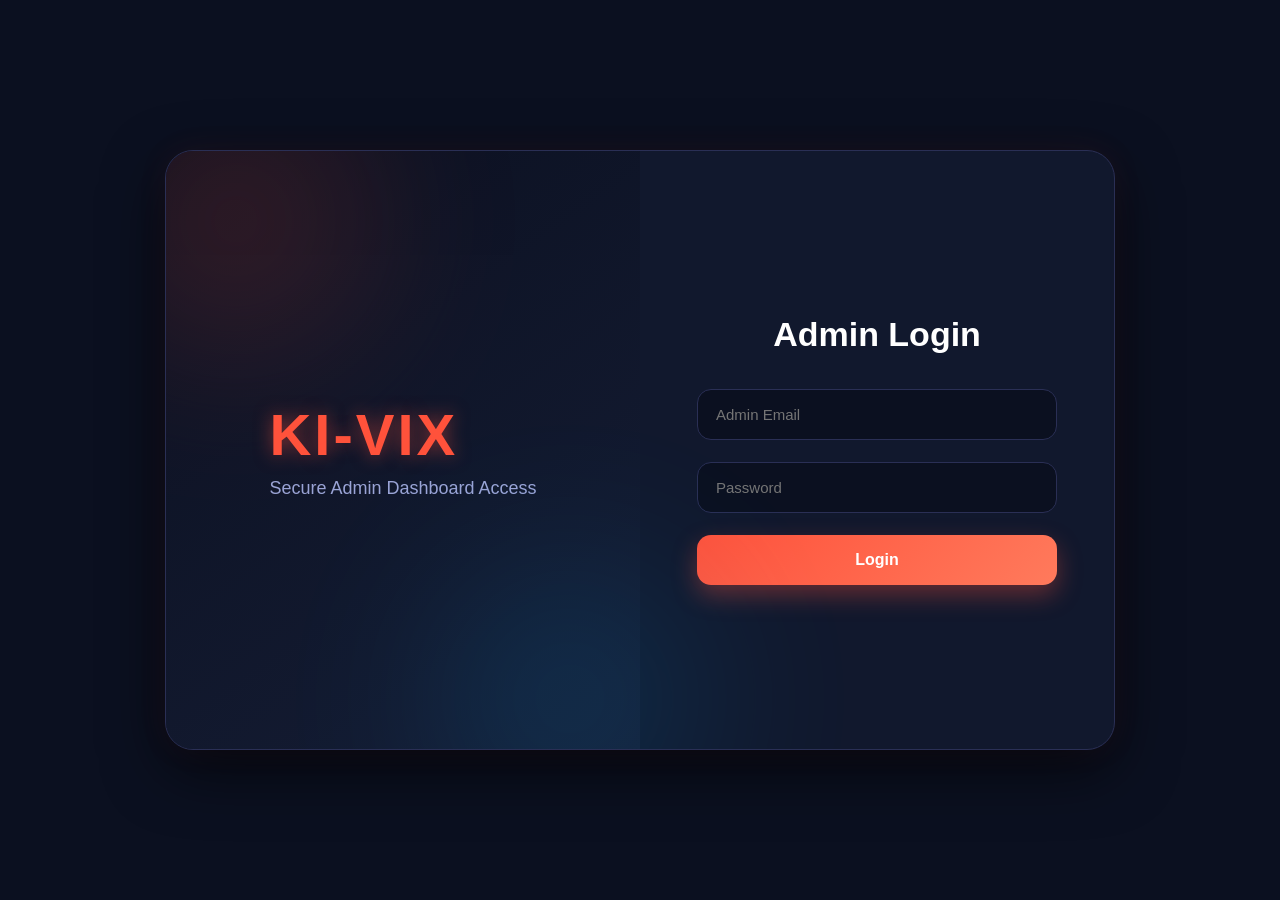
<file: index.html>
<!doctype html>
<html lang="en">
  <head>
    <meta charset="UTF-8" />
    <meta name="viewport" content="width=device-width, initial-scale=1.0" />
    <title>Invoice Dashboard</title>

    <link rel="stylesheet" href="/style.css" />

    <link rel="icon" type="image/png" href="/img/kivix W.gif" />

    <link
      rel="stylesheet"
      href="https://cdnjs.cloudflare.com/ajax/libs/font-awesome/6.5.2/css/all.min.css"
    />
  </head>
  <body>
    <!-- =========================
        NAVBAR
  ========================== -->

    <div class="topbar">
      <h1>📄 Invoice Dashboard</h1>

      <div class="top-actions">
        <a href="/Admin/admin-invoice.html" class="create-btn">
          <i class="fa-solid fa-plus"></i>
          Create Invoice
        </a>

        <!-- STOCK -->

        <a href="/Admin/admin-stock-list.html" class="stock-btn">
          <i class="fa-solid fa-boxes-stacked"></i>
          Stock
        </a>

        <a href="/Admin/admin-add-stock.html" class="add-stock-btn">
          <i class="fa-solid fa-square-plus"></i>
          Add Stock
        </a>

        <a href="/Admin/admin-profile.html" class="profile-btn">
          <i class="fa-solid fa-user-shield"></i>
          Profile
        </a>

        <button id="logoutBtn" class="logout-btn">
          <i class="fa-solid fa-right-from-bracket"></i>
          Logout
        </button>
      </div>
    </div>

    <!-- =========================
        SEARCH
  ========================== -->

    <div class="search-box">
      <div class="input-group">
        <input type="text" id="searchInput" required />

        <label for="searchInput">
          Search by customer name / phone / invoice number
        </label>
      </div>
    </div>

    <!-- =========================
        STATS
  ========================== -->

    <div class="stats-grid">
      <div class="stat-card total">
        <span>📄</span>
        <h3>Total Invoices</h3>
        <p id="totalInvoices">0</p>
      </div>

      <div class="stat-card paid">
        <span>💰</span>
        <h3>Paid</h3>
        <p id="paidInvoices">0</p>
      </div>

      <div class="stat-card due">
        <span>⚠️</span>
        <h3>Due</h3>
        <p id="dueInvoices">0</p>
      </div>
    </div>

    <!-- =========================
        INVOICE LIST
  ========================== -->

    <div class="invoice-wrapper">
      <div class="invoice-header">
        <div>Invoice No</div>
        <div>Customer</div>
        <div>Phone</div>
        <div>Total</div>
        <div>Due</div>
        <div>Date</div>
        <div>Action</div>
      </div>

      <div id="invoiceList"></div>
    </div>

    <!-- =========================
     GLOBAL LOADER
========================= -->

    <div id="pageLoader" class="page-loader">
      <div class="loader-box">
        <div class="loader-ring"></div>

        <h2>Loading...</h2>

        <p>Please wait a moment</p>
      </div>
    </div>

    <script src="/app.js"></script>
  </body>
</html>
</file>
<file: style.css>
* {
  box-sizing: border-box;
}

body {
  margin: 0;
  font-family: "Segoe UI", sans-serif;
  background: #0b1020;
  color: white;
}

/* =========================
   TOPBAR
========================= */

.topbar {
  display: flex;
  justify-content: space-between;
  align-items: center;

  padding: 24px 40px;

  border-bottom: 1px solid #2a2f55;
}

.topbar h1 {
  color: #ff523b;
  margin: 0;
}

.top-actions {
  display: flex;
  gap: 14px;
}

/* =========================
   SEARCH
========================= */

.search-box {
  padding: 30px 40px 10px;
}

.search-box input {
  width: 100%;
  padding: 15px;

  border-radius: 14px;
  border: 1px solid #2a2f55;

  background: #11182d;
  color: white;

  font-size: 15px;
  outline: none;
}

.search-box input:focus {
  border-color: #ff523b;
  box-shadow: 0 0 14px rgba(255, 82, 59, 0.25);
}

/* =========================
   STATS
========================= */

.stats-grid {
  display: grid;
  grid-template-columns: repeat(auto-fit, minmax(220px, 1fr));

  gap: 22px;

  padding: 20px 40px;
}

.stat-card {
  background: #11182d;

  border: 1px solid #2a2f55;
  border-radius: 18px;

  padding: 24px;

  transition: 0.3s;
}

.stat-card:hover {
  transform: translateY(-4px);
}

.stat-card span {
  font-size: 30px;
}

.stat-card h3 {
  color: #cbd5ff;
  margin-top: 12px;
}

.stat-card p {
  font-size: 34px;
  font-weight: bold;
  margin-top: 10px;
}

/* COLORS */

.total {
  color: #ffffff;
}

.total:hover {
  box-shadow: 0 0 24px rgba(255, 255, 255, 0.25);
}

.paid {
  color: #00e676;
}

.paid:hover {
  box-shadow: 0 0 24px rgba(0, 230, 118, 0.35);
}

.due {
  color: #ff9800;
}

.due:hover {
  box-shadow: 0 0 24px rgba(255, 152, 0, 0.35);
}

/* =========================
   TABLE
========================= */

.invoice-wrapper {
  padding: 30px 40px 60px;
}

.invoice-header,
.invoice-row {
  display: grid;

  grid-template-columns:
    1fr
    1.2fr
    1.2fr
    1fr
    1fr
    1fr
    260px;

  gap: 10px;

  align-items: center;
}

.invoice-header {
  background: #11182d;

  padding: 18px;

  border-radius: 14px;

  color: #ff523b;
  font-weight: bold;

  border: 1px solid #2a2f55;
}

.invoice-row {
  margin-top: 14px;

  background: #0f1529;

  border: 1px solid #1d2440;

  border-radius: 14px;

  padding: 18px;

  transition: 0.3s;
}

.invoice-row:hover {
  border-color: #ff523b;
  box-shadow: 0 0 20px rgba(255, 82, 59, 0.18);
}

.invoice-row div {
  color: #d6dcff;
}

.status-paid {
  color: #00e676;
  font-weight: bold;
}

.status-due {
  color: #ff9800;
  font-weight: bold;
}

/* VIEW BUTTON */

.view-btn {
  text-decoration: none;

  background: linear-gradient(135deg, #ff523b, #ff7a5c);

  color: white;

  padding: 10px 14px;

  border-radius: 10px;

  font-size: 14px;
  font-weight: bold;

  text-align: center;

  transition: 0.3s;

  white-space: nowrap;
}

.view-btn:hover {
  transform: scale(1.05);
  box-shadow: 0 0 18px rgba(255, 82, 59, 0.4);
}

/* =========================
   MOBILE
========================= */

@media (max-width: 900px) {
  .invoice-header {
    display: none;
  }

  .invoice-row {
    grid-template-columns: 1fr;
    gap: 12px;
  }

  .topbar {
    flex-direction: column;
    gap: 18px;
  }

  .top-actions {
    width: 100%;
  }

  .create-btn,
  .logout-btn {
    width: 100%;
    text-align: center;
  }

  .action-buttons {
    flex-wrap: wrap;
  }
}

/* ACTION BUTTONS */

.action-buttons {
  display: flex;
  align-items: center;
  gap: 10px;
  flex-wrap: nowrap;
}

/* PAID BUTTON */

.paid-btn {
  border: none;

  background: linear-gradient(135deg, #00c853, #00e676);

  color: white;

  padding: 10px 14px;

  border-radius: 10px;

  cursor: pointer;

  font-weight: bold;

  transition: 0.3s;

  white-space: nowrap;
}

.paid-btn:hover {
  transform: translateY(-2px);

  box-shadow: 0 0 18px rgba(0, 230, 118, 0.4);
}

/* ALREADY PAID */

.done-btn {
  border: none;

  background: #1d2440;

  color: #00e676;

  padding: 10px 14px;

  border-radius: 10px;

  font-weight: bold;

  cursor: default;

  border: 1px solid rgba(0, 230, 118, 0.3);

  white-space: nowrap;
}

/* MONEY TEXT */

.money-text {
  display: block;

  margin-top: 10px;

  font-size: 16px;
  font-weight: 600;

  color: #9cffc1;
}

.due-money {
  color: #ffcc80;
}

/* =========================
   SEARCH
========================= */

.search-box {
  padding: 30px 40px 10px;
}

.input-group {
  position: relative;
}

.input-group input {
  width: 100%;

  padding: 22px 15px 12px;

  border-radius: 14px;
  border: 1px solid #2a2f55;

  background: #11182d;
  color: white;

  font-size: 15px;

  outline: none;

  transition: 0.3s;
}

.input-group input:focus {
  border-color: #ff523b;

  box-shadow: 0 0 14px rgba(255, 82, 59, 0.25);
}

/* FLOATING LABEL */

.input-group label {
  position: absolute;

  left: 15px;
  top: 18px;

  color: #7f8db3;

  font-size: 15px;

  pointer-events: none;

  transition: 0.3s;

  background: #11182d;

  padding: 0 6px;
}

/* UP ANIMATION */

.input-group input:focus + label,
.input-group input:valid + label {
  top: -10px;

  left: 12px;

  font-size: 12px;

  color: #ff523b;
}

/* DELETE BUTTON */

.delete-btn {
  border: none;

  background: linear-gradient(135deg, #ff1744, #ff5252);

  color: white;

  padding: 10px 14px;

  border-radius: 10px;

  cursor: pointer;

  font-weight: bold;

  transition: 0.3s;

  white-space: nowrap;
}

.delete-btn:hover {
  transform: translateY(-2px);

  box-shadow: 0 0 18px rgba(255, 23, 68, 0.45);
}

/* =========================
   CUSTOM POPUP
========================= */

.custom-popup {
  position: fixed;

  top: 25px;
  right: 25px;

  min-width: 320px;
  max-width: 380px;

  padding: 18px 20px;

  border-radius: 20px;

  background: rgba(17, 24, 45, 0.88);

  backdrop-filter: blur(14px);

  border: 1px solid rgba(255, 255, 255, 0.08);

  color: white;

  z-index: 99999;

  opacity: 0;

  transform: translateX(120px) scale(0.9);

  transition:
    opacity 0.35s ease,
    transform 0.35s ease;

  box-shadow:
    0 15px 40px rgba(0, 0, 0, 0.45),
    0 0 25px rgba(255, 255, 255, 0.04);

  overflow: hidden;
}

/* SHOW */

.custom-popup.show {
  opacity: 1;

  transform: translateX(0) scale(1);
}

/* GLOW LINE */

.custom-popup::before {
  content: "";

  position: absolute;

  left: 0;
  top: 0;

  width: 5px;
  height: 100%;

  border-radius: 20px;
}

/* CONTENT */

.popup-content {
  display: flex;

  align-items: center;

  gap: 14px;
}

/* ICON */

.popup-icon {
  width: 48px;
  height: 48px;

  border-radius: 14px;

  display: flex;
  align-items: center;
  justify-content: center;

  font-size: 22px;

  flex-shrink: 0;
}

/* MESSAGE */

.popup-message {
  font-size: 15px;

  font-weight: 600;

  line-height: 1.5;

  color: #f1f5ff;
}

/* SUCCESS */

.custom-popup.success::before {
  background: #00e676;

  box-shadow: 0 0 18px #00e676;
}

.custom-popup.success .popup-icon {
  background: rgba(0, 230, 118, 0.12);

  color: #00e676;
}

/* ERROR */

.custom-popup.error::before {
  background: #ff1744;

  box-shadow: 0 0 18px #ff1744;
}

.custom-popup.error .popup-icon {
  background: rgba(255, 23, 68, 0.12);

  color: #ff1744;
}

/* WARNING */

.custom-popup.warning::before {
  background: #ff9800;

  box-shadow: 0 0 18px #ff9800;
}

.custom-popup.warning .popup-icon {
  background: rgba(255, 152, 0, 0.12);

  color: #ff9800;
}
/* =========================
   CONFIRM POPUP
========================= */

.confirm-popup {
  position: fixed;
  inset: 0;

  background: rgba(0, 0, 0, 0.6);

  display: flex;
  align-items: center;
  justify-content: center;

  z-index: 999999;

  opacity: 0;
  visibility: hidden;

  transition: 0.3s;
}

.confirm-popup.show {
  opacity: 1;
  visibility: visible;
}

.confirm-box {
  width: 380px;

  background: #11182d;

  border: 1px solid #2a2f55;

  border-radius: 22px;

  padding: 30px;

  text-align: center;

  transform: scale(0.8);

  transition: 0.3s;

  box-shadow: 0 20px 60px rgba(0, 0, 0, 0.45);
}

.confirm-popup.show .confirm-box {
  transform: scale(1);
}

.confirm-icon {
  font-size: 55px;

  margin-bottom: 14px;
}

.confirm-box h2 {
  margin: 0;
  color: white;

  font-size: 26px;
}

.confirm-box p {
  color: #aeb8e7;

  margin-top: 12px;

  line-height: 1.6;
}

.confirm-actions {
  display: flex;

  gap: 14px;

  margin-top: 28px;
}

.confirm-actions button {
  flex: 1;

  border: none;

  padding: 14px;

  border-radius: 12px;

  font-size: 15px;
  font-weight: bold;

  cursor: pointer;

  transition: 0.3s;
}

/* CANCEL */

.cancel-confirm {
  background: #1d2440;
  color: white;
}

.cancel-confirm:hover {
  background: #2c3558;
}

/* DELETE */

.ok-confirm {
  background: linear-gradient(135deg, #ff1744, #ff5252);

  color: white;
}

.ok-confirm:hover {
  transform: translateY(-2px);

  box-shadow: 0 0 18px rgba(255, 23, 68, 0.45);
}

/* =========================
   CREATE INVOICE
========================= */

.top-actions a:nth-child(1):hover {
  background: linear-gradient(135deg, #ff523b, #ff7a5c);

  transform: translateY(-3px);

  box-shadow: 0 0 20px rgba(255, 82, 59, 0.45);
}

/* =========================
   STOCK
========================= */

/* .top-actions a:nth-child(2):hover {
  background: linear-gradient(135deg, #00c853, #00e676);

  transform: translateY(-3px);

  box-shadow: 0 0 20px rgba(0, 230, 118, 0.4);
} */

/* =========================
   PROFILE
========================= */

/* .top-actions a:nth-child(3):hover {
  background: linear-gradient(135deg, #2979ff, #5393ff);

  transform: translateY(-3px);

  box-shadow: 0 0 20px rgba(41, 121, 255, 0.4);
} */

/* =========================
 BUTTON
========================= */

.dashboard-btn,
.create-btn,
.profile-btn,
.add-stock-btn,
.logout-btn,
.stock-btn {
  height: 46px;

  padding: 0 22px;

  border-radius: 12px;

  border: 1px solid rgba(255, 255, 255, 0.08);

  background: #161d35;

  color: white;

  text-decoration: none;

  display: flex;
  align-items: center;
  justify-content: center;

  gap: 8px;

  font-size: 14px;
  font-weight: 700;

  cursor: pointer;

  transition: 0.3s;
}

.dashboard-btn:hover,
.stock-btn:hover,
.create-btn:hover,
.profile-btn:hover,
.add-stock-btn:hover,
.logout-btn:hover {
  transform: translateY(-2px);
}

.dashboard-btn:hover {
  background: linear-gradient(135deg, #ff5c42, #ff835f);
}

.profile-btn:hover {
  background: linear-gradient(135deg, #2563eb, #3b82f6);
}

.add-stock-btn:hover {
  background: linear-gradient(135deg, #7c3aed, #9333ea);
}

.logout-btn:hover {
  background: linear-gradient(135deg, #ff2e2e, #ff5f5f);
}

.stock-btn:hover {
  background: linear-gradient(135deg, #00c853, #00e676);
}

.create-btn:hover {
  background: linear-gradient(135deg, #ff523b, #ff7a5c);
}

/* =========================
   PAGE LOADER
========================= */

.page-loader {
  position: fixed;
  inset: 0;

  background:
    radial-gradient(circle at top left, #101b40 0%, #040817 45%), #040817;

  display: flex;
  align-items: center;
  justify-content: center;

  z-index: 999999999;

  transition:
    opacity 0.4s ease,
    visibility 0.4s ease;
}

/* HIDE */

.page-loader.hide {
  opacity: 0;
  visibility: hidden;
}

/* BOX */

.loader-box {
  text-align: center;
}

/* RING */

.loader-ring {
  width: 80px;
  height: 80px;

  border-radius: 50%;

  border: 5px solid rgba(255, 255, 255, 0.08);

  border-top-color: #ff6847;

  animation: spin 0.8s linear infinite;

  margin: auto;
}

/* TEXT */

.loader-box h2 {
  margin-top: 22px;

  font-size: 24px;

  color: white;
}

.loader-box p {
  margin-top: 8px;

  color: #8fa0d8;

  font-size: 14px;
}

/* ANIMATION */

@keyframes spin {
  to {
    transform: rotate(360deg);
  }
}

/* INVOICE CREATED BY */

.invoice-info {
  display: flex;
  flex-direction: column;
  gap: 4px;
}

.invoice-number {
  font-size: 15px;
  font-weight: 700;
  color: #ffffff;
}

.created-by {
  font-size: 11px;
  color: #8fa0d8;
}

@media (max-width: 900px) {
  .topbar {
    flex-direction: column;
    align-items: flex-start;

    gap: 18px;

    padding: 20px;
  }

  .topbar h1 {
    font-size: 28px;

    line-height: 1.3;

    word-break: break-word;
  }

  .top-actions {
    width: 100%;

    display: flex;

    flex-wrap: wrap;

    gap: 12px;
  }

  .top-actions a,
  .top-actions button {
    flex: 1 1 calc(50% - 12px);

    min-width: 140px;
  }

  .invoice-header {
    display: none;
  }

  .invoice-wrapper {
    padding: 20px;
  }

  .invoice-row {
    grid-template-columns: 1fr;

    gap: 14px;
  }

  .search-box {
    padding: 20px;
  }

  .stats-grid {
    padding: 20px;

    grid-template-columns: 1fr;
  }

  .action-buttons {
    flex-wrap: wrap;
  }

  .action-buttons a,
  .action-buttons button {
    flex: 1 1 100%;
  }

  .custom-popup {
    right: 15px;
    left: 15px;

    min-width: auto;
    max-width: unset;
  }
}
</file>
<file: Admin/admin-add-stock.css>
/* =========================
   RESET
========================= */

* {
  margin: 0;
  padding: 0;
  box-sizing: border-box;
}

/* =========================
   BODY
========================= */

body {
  font-family: "Segoe UI", sans-serif;

  background:
    radial-gradient(circle at top left, #101b40 0%, #040817 45%), #040817;

  color: white;

  min-height: 100vh;

  overflow-x: hidden;
}

/* =========================
   TOPBAR
========================= */

.topbar {
  width: 100%;

  padding: 18px 28px;

  display: flex;
  justify-content: space-between;
  align-items: center;

  background: rgba(7, 12, 30, 0.92);

  border-bottom: 1px solid rgba(255, 255, 255, 0.06);

  position: sticky;
  top: 0;

  z-index: 999;
}

.top-left {
  display: flex;
  align-items: center;
  gap: 14px;
}

.title-icon {
  width: 50px;
  height: 50px;

  border-radius: 14px;

  background: rgba(255, 98, 71, 0.1);

  display: flex;
  align-items: center;
  justify-content: center;

  color: #ff6847;

  font-size: 18px;
}

.top-left h1 {
  color: #ff6847;

  font-size: 30px;

  margin-bottom: 4px;
}

.top-left p {
  color: #8fa0d8;

  font-size: 13px;
}

/* =========================
   ACTION BUTTONS
========================= */

.top-actions {
  display: flex;
  align-items: center;
  gap: 12px;
}

.dashboard-btn,
.profile-btn,
.logout-btn,
.add-stock-btn,
.create-btn {
  height: 46px;

  padding: 0 22px;

  border-radius: 12px;

  border: 1px solid rgba(255, 255, 255, 0.08);

  background: #161d35;

  color: white;

  text-decoration: none;

  display: flex;
  align-items: center;
  justify-content: center;

  gap: 8px;

  font-size: 14px;
  font-weight: 700;

  cursor: pointer;

  transition: 0.3s;
}

.dashboard-btn:hover {
  background: linear-gradient(135deg, #ff5c42, #ff835f);
}

.profile-btn:hover {
  background: linear-gradient(135deg, #2563eb, #3b82f6);
}

.create-btn:hover {
  background: linear-gradient(135deg, #00c853, #00e676);
}

.logout-btn:hover {
  background: linear-gradient(135deg, #ff2e2e, #ff5f5f);
}

.add-stock-btn:hover {
  background: linear-gradient(135deg, #7c3aed, #9333ea);
}

.dashboard-btn:hover,
.profile-btn:hover,
.create-btn:hover,
.add-stock-btn:hover,
.logout-btn:hover {
  transform: translateY(-2px);
}

.add-stock-btn.active {
  background: linear-gradient(135deg, #7c3aed, #9333ea);

  box-shadow: 0 0 20px rgba(0, 230, 118, 0.35);

  border-color: transparent;

  transform: translateY(-2px);
}

/* =========================
   WRAPPER
========================= */

.stock-wrapper {
  padding: 40px 20px;

  display: flex;
  justify-content: center;
}

/* =========================
   CARD
========================= */

.stock-card {
  width: 100%;
  max-width: 1050px;

  padding: 40px;

  border-radius: 28px;

  background: rgba(10, 16, 36, 0.92);

  border: 1px solid rgba(255, 255, 255, 0.06);

  box-shadow:
    0 25px 60px rgba(0, 0, 0, 0.4),
    0 0 30px rgba(255, 98, 71, 0.05);
}

/* =========================
   HEADER
========================= */

.stock-header {
  margin-bottom: 35px;
}

.stock-header h2 {
  font-size: 56px;

  margin-bottom: 10px;
}

.stock-header p {
  color: #93a3d7;

  font-size: 16px;
}

/* =========================
   FORM GRID
========================= */

.input-grid {
  display: grid;

  grid-template-columns: repeat(auto-fit, minmax(280px, 1fr));

  gap: 22px;
}

/* =========================
   FLOATING INPUT
========================= */

.input-box {
  position: relative;
}

/* INPUT */

.input-box input {
  width: 100%;
  height: 60px;

  background: rgba(255, 255, 255, 0.03);

  border: 1px solid rgba(255, 255, 255, 0.08);

  border-radius: 18px;

  outline: none;

  color: white;

  font-size: 15px;

  padding: 24px 16px 10px;

  transition: 0.3s;

  box-shadow: none;
}

/* PLACEHOLDER HIDE */

.input-box input::placeholder {
  color: transparent;
}

/* LABEL */

.input-box label {
  position: absolute;

  left: 16px;
  top: 18px;

  color: #7f8db3;

  font-size: 15px;

  pointer-events: none;

  transition: 0.3s ease;

  background: transparent; /* আগে #09122b ছিল */

  padding: 0; /* আগে 0 8px ছিল */

  border-radius: 0;
}

/* =========================
   FLOAT EFFECT
========================= */

.input-box input:focus + label,
.input-box input:not(:placeholder-shown) + label {
  top: -10px;

  left: 18px;

  font-size: 11px;

  color: #ff6847;

  padding: 4px 10px; /* box size */

  border-radius: 999px;

  background: #0b1430; /* card background er moto */

  border: 1px solid rgba(255, 104, 71, 0.25);

  box-shadow: 0 0 12px rgba(255, 104, 71, 0.15);
}

/* =========================
   FOCUS EFFECT
========================= */

.input-box input:focus {
  border-color: #ff6847;

  box-shadow: 0 0 14px rgba(255, 82, 59, 0.22);

  background: rgba(255, 255, 255, 0.04);
}

/* =========================
   REMOVE NUMBER ARROWS
========================= */

input[type="number"]::-webkit-inner-spin-button,
input[type="number"]::-webkit-outer-spin-button {
  appearance: none;

  margin: 0;
}

input[type="number"] {
  appearance: textfield;
}

/* =========================
   IMAGE UPLOAD
========================= */

.image-upload-box {
  margin-top: 30px;
}

.upload-area {
  width: 100%;
  min-height: 250px;

  border-radius: 24px;

  border: 2px dashed rgba(255, 255, 255, 0.1);

  background: rgba(255, 255, 255, 0.02);

  display: flex;
  flex-direction: column;
  align-items: center;
  justify-content: center;

  gap: 12px;

  cursor: pointer;

  transition: 0.3s;

  overflow: hidden;

  position: relative;
}

.upload-area:hover {
  border-color: #ff6847;

  background: rgba(255, 98, 71, 0.03);
}

.upload-area i {
  font-size: 58px;

  color: #ff6847;
}

.upload-area h3 {
  font-size: 24px;
}

.upload-area p {
  color: #8fa0d8;
}

/* IMAGE PREVIEW */

#previewImage {
  width: 100%;
  height: 100%;

  object-fit: cover;

  position: absolute;
  inset: 0;

  display: none;
}

/* =========================
   BUTTON
========================= */

.save-stock-btn {
  margin-top: 30px;

  height: 58px;

  border: none;

  border-radius: 16px;

  padding: 0 30px;

  background: linear-gradient(135deg, #ff5c42, #ff835f);

  color: white;

  font-size: 15px;
  font-weight: 700;

  display: inline-flex;
  align-items: center;
  gap: 10px;

  cursor: pointer;

  transition: 0.3s;
}

.save-stock-btn:hover {
  transform: translateY(-2px);

  box-shadow: 0 0 30px rgba(255, 98, 71, 0.3);
}

/* =========================
   MOBILE
========================= */

@media (max-width: 900px) {
  .topbar {
    flex-direction: column;

    align-items: flex-start;

    gap: 18px;
  }

  .top-actions {
    width: 100%;

    display: grid;

    grid-template-columns: repeat(2, 1fr);
  }

  .logout-btn {
    grid-column: span 2;
  }

  .stock-card {
    padding: 24px;
  }

  .stock-header h2 {
    font-size: 40px;
  }

  .upload-area {
    min-height: 200px;
  }

  .upload-area h3 {
    font-size: 20px;
  }
}

/* =========================
   PAGE LOADER
========================= */

.page-loader {
  position: fixed;
  inset: 0;

  background:
    radial-gradient(circle at top left, #101b40 0%, #040817 45%), #040817;

  display: flex;
  align-items: center;
  justify-content: center;

  z-index: 999999999;

  transition:
    opacity 0.4s ease,
    visibility 0.4s ease;
}

/* HIDE */

.page-loader.hide {
  opacity: 0;
  visibility: hidden;
}

/* BOX */

.loader-box {
  text-align: center;
}

/* RING */

.loader-ring {
  width: 80px;
  height: 80px;

  border-radius: 50%;

  border: 5px solid rgba(255, 255, 255, 0.08);

  border-top-color: #ff6847;

  animation: spin 0.8s linear infinite;

  margin: auto;
}

/* TEXT */

.loader-box h2 {
  margin-top: 22px;

  font-size: 24px;

  color: white;
}

.loader-box p {
  margin-top: 8px;

  color: #8fa0d8;

  font-size: 14px;
}

/* ANIMATION */

@keyframes spin {
  to {
    transform: rotate(360deg);
  }
}

/* =========================
   CUSTOM POPUP
========================= */

.custom-popup {
  position: fixed;

  top: 30px;

  right: 30px;

  background: rgba(10, 15, 35, 0.95);

  backdrop-filter: blur(14px);

  border: 1px solid rgba(255, 255, 255, 0.08);

  padding: 16px 22px;

  border-radius: 16px;

  color: white;

  z-index: 99999;

  transform: translateX(120px);

  opacity: 0;

  transition: 0.4s ease;

  min-width: 260px;

  box-shadow: 0 10px 30px rgba(0, 0, 0, 0.4);
}

.custom-popup.show {
  transform: translateX(0);

  opacity: 1;
}

.popup-content {
  display: flex;

  align-items: center;

  gap: 12px;

  font-size: 15px;

  font-weight: 600;
}

.custom-popup.success i {
  color: #00ff88;

  font-size: 20px;
}

.custom-popup.error i {
  color: #ff4d6d;

  font-size: 20px;
}
</file>
<file: Admin/admin-invoice.css>
:root {
  --bg: #f4f6fa;
  --card: #ffffff;
  --muted: #6b7280;
  --accent: #1f2937;

  /* 🔥 BRAND COLOR */
  --primary: #ff523b;

  --shadow: 0 8px 20px rgba(10, 15, 30, 0.06);
}

* {
  box-sizing: border-box;
  margin: 0;
  padding: 0;
}

body {
  font-family: Inter, sans-serif;
  background: var(--bg);
  padding: 24px;
  color: #000000;
}

.container {
  max-width: 1000px;
  margin: 0 auto;
}
.card {
  background: var(--card);
  border-radius: 14px;
  padding: 28px;
  box-shadow: var(--shadow);

  /* WATERMARK */
  position: relative;
  overflow: hidden;
}

.card::before {
  content: "";

  position: absolute;
  top: 50%;
  left: 50%;

  width: 800px;
  height: 800px;

  transform: translate(-50%, -50%);

  background: url("/img/kivix-B-B.gif") no-repeat center;

  background-size: contain;

  opacity: 0.05;

  pointer-events: none;

  z-index: 0;
}

/* content watermark er upore rakhar jonno */
.card > * {
  position: relative;
  z-index: 1;
}
/* .card {
  background: var(--card);
  border-radius: 14px;
  padding: 28px;
  box-shadow: var(--shadow);
} */

/* ================= HEADER ================= */

header {
  display: flex;
  justify-content: space-between;
  align-items: center;
  gap: 16px;
}

.brand {
  display: flex;
  align-items: center;
  gap: 14px;
}

.logo-img {
  width: 90px;
  height: 90px;
  object-fit: contain;
  border-radius: 10px;
  padding: 6px;
  border: 2px solid rgba(255, 82, 59, 0.3);
  background: white;
}

.brand h1 {
  margin: 0;
  font-size: 22px;
  color: var(--primary);
}

.meta {
  text-align: right;
}

.meta .title {
  font-size: 18px;
  font-weight: 700;
  color: var(--primary);
}

.meta div {
  font-size: 14px;
  color: #000000;
}

/* ================= INFO GRID ================= */

.grid {
  display: grid;
  grid-template-columns: 1fr 1fr;
  gap: 16px;
  margin-top: 20px;
}

.box {
  background: #fff5f3;
  padding: 14px;
  border-radius: 8px;
  border-left: 4px solid var(--primary);
}

.box h3 {
  margin-bottom: 8px;
  font-size: 14px;
  color: var(--primary);
}

.info {
  font-size: 14px;
}

/* ================= TABLE ================= */

table {
  width: 100%;
  margin-top: 24px;
  border-collapse: collapse;
}

thead th {
  padding: 12px;
  background: rgba(255, 82, 59, 0.12);
  font-size: 13px;
  color: #000000;
  border-bottom: 1px solid rgba(255, 82, 59, 0.3);
}

tbody td {
  padding: 12px;
  border-bottom: 1px solid #f1f5f9;
  font-size: 14px;
}

tbody tr:nth-child(even) {
  background: #fff8f6;
}

.center {
  text-align: center;
}

.right {
  text-align: right;
}

/* ================= TOTAL SECTION ================= */

tfoot td {
  padding: 10px 12px;
  font-size: 14px;
}

.total-row {
  background: rgba(255, 82, 59, 0.15);
  font-weight: 700;
  color: #000000;
}

/* ================= FOOTER ================= */

.footer {
  margin-top: 25px;
  display: flex;
  justify-content: space-between;
  align-items: center;
  flex-wrap: wrap;
}

.muted {
  color: #000000;
}

.small {
  font-size: 13px;
}

.actions {
  display: flex;
  gap: 14px;
  align-items: center;
}

.actions {
  display: flex;
  gap: 16px;
  align-items: center;
}

/* COMMON */
.actions a,
.actions button {
  display: inline-flex;
  align-items: center;
  gap: 10px;
  padding: 12px 24px;
  border-radius: 999px;
  font-weight: 700;
  border: 0;
  cursor: pointer;
  text-decoration: none;
  overflow: hidden;
  position: relative;
  transition: all 0.35s ease;
}

.icon {
  font-size: 18px;
  transition: transform 0.35s ease;
}

/* ================= HOME ================= */
.home-btn {
  background: linear-gradient(135deg, #111827, #374151);
  color: #fff;
  box-shadow: 0 10px 25px rgba(0, 0, 0, 0.4);
}

.home-btn:hover {
  transform: translateY(-2px);
  box-shadow: 0 20px 40px rgba(0, 0, 0, 0.6);
}

.home-btn:hover .icon {
  transform: translateX(-4px) rotate(-10deg);
}

/* ================= PRINT ================= */
.print-btn {
  background: linear-gradient(135deg, #ff523b, #ff7a5c);
  color: #fff;
  box-shadow: 0 10px 25px rgba(255, 82, 59, 0.5);
}

.print-btn:hover {
  transform: translateY(-2px) scale(1.03);
  box-shadow:
    0 0 0 5px rgba(255, 82, 59, 0.25),
    0 22px 45px rgba(255, 82, 59, 0.7);
}

/* printer animation */
.print-btn:hover .icon {
  animation: printBounce 0.6s ease infinite alternate;
}

@keyframes printBounce {
  from {
    transform: translateY(0);
  }
  to {
    transform: translateY(-3px);
  }
}

/* click */
.actions a:active,
.actions button:active {
  transform: scale(0.96);
}

/* PRINT MODE */
@media print {
  .actions {
    display: none;
  }
}

/* ================= RESPONSIVE ================= */

@media (max-width: 700px) {
  header {
    flex-direction: column;
    align-items: flex-start;
  }

  .meta {
    text-align: left;
  }

  .grid {
    grid-template-columns: 1fr;
  }
}

/* ================= PRINT ================= */

@media print {
  body {
    background: white;
    padding: 0;
  }

  .card {
    box-shadow: none;
    padding: 0;
  }
}

/* ================= MOBILE INVOICE FIX (CSS ONLY) ================= */

@media (max-width: 600px) {
  body {
    padding: 12px;
  }

  .container {
    padding: 0;
  }

  .card {
    padding: 16px;
    border-radius: 16px;
  }

  /* TABLE WRAP FIX */
  table {
    width: 100%;
    display: block;
  }

  thead {
    display: none;
  }

  tbody {
    display: flex;
    flex-direction: column;
    gap: 14px;
  }

  tbody tr {
    display: block;
    background: #fff8f6;
    border-radius: 14px;
    padding: 12px;
  }

  tbody td {
    display: flex;
    justify-content: space-between;
    align-items: flex-start;
    gap: 12px;
    padding: 6px 0;
    border: none;
    font-size: 14px;
  }

  /* LEFT LABEL (auto via nth-child) */
  tbody td:nth-child(1)::before {
    content: "Item";
  }

  tbody td:nth-child(2)::before {
    content: "Size";
  }

  tbody td:nth-child(3)::before {
    content: "Qty";
  }

  tbody td:nth-child(4)::before {
    content: "Price";
  }

  tbody td:nth-child(5)::before {
    content: "Amount";
  }

  tbody td::before {
    font-weight: 600;
    color: var(--primary);
    min-width: 80px;
  }

  tbody td:nth-child(1) {
    flex-direction: column;
    align-items: flex-start;
    gap: 6px;
  }

  tbody td:nth-child(1)::before {
    content: "Item Description";
  }

  /* PRICE ALIGN FIX */
  .right,
  .center {
    text-align: right;
    white-space: nowrap;
  }

  /* TOTAL SECTION */
  tfoot {
    display: block;
    margin-top: 16px;
  }

  tfoot tr {
    display: flex;
    justify-content: space-between;
    padding: 6px 0;
  }

  .total-row {
    border-radius: 10px;
    padding: 10px;
  }

  /* BUTTON FIX */
  .actions {
    width: 100%;
    justify-content: center;
    flex-wrap: wrap;
    gap: 12px;
  }

  .actions a,
  .actions button {
    width: 100%;
    justify-content: center;
  }
}

/* ================= INPUT SECTION ================= */

.input-section {
  background: #fff5f3;
  padding: 18px;
  border-radius: 14px;
  margin-bottom: 24px;
  border: 1px solid rgba(255, 82, 59, 0.15);
}

.input-title {
  margin-bottom: 16px;
  color: var(--primary);
  font-size: 20px;
}

.input-grid {
  display: grid;
  grid-template-columns: repeat(auto-fit, minmax(220px, 1fr));
  gap: 14px;
}

.input-grid input {
  padding: 12px 14px;
  border-radius: 10px;
  border: 1px solid #e5e7eb;
  outline: none;
  font-size: 14px;
  transition: 0.3s;
}

.input-grid input:focus {
  border-color: var(--primary);
  box-shadow: 0 0 0 4px rgba(255, 82, 59, 0.1);
}

.add-product-btn {
  margin-top: 18px;
  border: none;
  padding: 12px 24px;
  border-radius: 999px;
  background: linear-gradient(135deg, #ff523b, #ff7a5c);
  color: white;
  font-weight: 700;
  cursor: pointer;
  transition: 0.3s;
}

.add-product-btn:hover {
  transform: translateY(-2px);
  box-shadow: 0 12px 25px rgba(255, 82, 59, 0.35);
}

/* ================= PDF COLOR FIX ================= */

@media print {
  * {
    -webkit-print-color-adjust: exact !important;
    print-color-adjust: exact !important;
  }

  .box {
    background: #fff5f3 !important;
    border-left: 4px solid #ff523b !important;
  }

  thead th {
    background: rgba(255, 82, 59, 0.12) !important;
  }

  .total-row {
    background: rgba(255, 82, 59, 0.15) !important;
  }

  .card {
    background: white !important;
  }
}

/* ================= PRINT HIDE INPUT ================= */

@media print {
  .input-section {
    display: none !important;
  }

  .actions {
    display: none !important;
  }

  body {
    background: white;
    padding: 0;
  }

  .card {
    box-shadow: none;
    padding: 0;
  }
}

/* ================= SIGNATURE ================= */

.signature-section {
  margin-top: 70px;
  display: flex;
  justify-content: flex-end;
}

.signature-box {
  width: 250px;
  text-align: center;
}

.signature-line {
  border-top: 2px solid #111827;
  margin-bottom: 10px;
  width: 100%;
}

.signature-box p {
  font-size: 14px;
  font-weight: 600;
  color: #111827;
}

/* MOBILE */
@media (max-width: 600px) {
  .signature-section {
    justify-content: center;
    margin-top: 50px;
  }

  .signature-box {
    width: 200px;
  }
}

/* PRINT */
@media print {
  .signature-section {
    margin-top: 80px;
  }
}

.save-btn {
  margin-top: 14px;

  padding: 10px 22px;

  border: none;

  border-radius: 999px;

  background: linear-gradient(135deg, #00c853, #00e676);

  color: white;

  font-size: 14px;

  font-weight: 700;

  cursor: pointer;

  transition: all 0.3s ease;

  display: inline-flex;

  align-items: center;

  justify-content: center;

  gap: 8px;

  width: auto;

  min-width: 180px;

  box-shadow: 0 10px 20px rgba(0, 230, 118, 0.25);
}

.save-btn:hover {
  transform: translateY(-2px) scale(1.02);

  box-shadow: 0 16px 30px rgba(0, 230, 118, 0.4);
}

.save-btn:active {
  transform: scale(0.96);
}

/* =========================
   CUSTOM POPUP
========================= */

.custom-popup {
  position: fixed;

  top: 30px;
  right: 30px;

  min-width: 320px;
  max-width: 420px;

  background: rgba(17, 24, 45, 0.95);

  backdrop-filter: blur(14px);

  border: 1px solid rgba(255, 255, 255, 0.08);

  border-left: 5px solid #00e676;

  color: white;

  padding: 18px 22px;

  border-radius: 18px;

  z-index: 999999;

  opacity: 0;
  transform: translateY(-30px) scale(0.95);

  transition: all 0.35s ease;

  box-shadow:
    0 20px 60px rgba(0, 0, 0, 0.45),
    0 0 20px rgba(255, 82, 59, 0.08);
}

.custom-popup.show {
  opacity: 1;

  transform: translateY(0) scale(1);
}

.popup-content {
  display: flex;

  align-items: center;

  gap: 14px;
}

.popup-icon {
  width: 50px;
  height: 50px;

  display: flex;
  align-items: center;
  justify-content: center;

  border-radius: 14px;

  font-size: 24px;

  background: rgba(255, 255, 255, 0.08);

  flex-shrink: 0;
}

.popup-message {
  font-size: 15px;

  font-weight: 600;

  line-height: 1.5;
}

/* SUCCESS */

.custom-popup.success {
  border-left-color: #00e676;
}

.custom-popup.success .popup-icon {
  color: #00e676;

  box-shadow: inset 0 0 12px rgba(0, 230, 118, 0.25);
}

/* ERROR */

.custom-popup.error {
  border-left-color: #ff1744;
}

.custom-popup.error .popup-icon {
  color: #ff5252;

  box-shadow: inset 0 0 12px rgba(255, 23, 68, 0.25);
}

/* WARNING */

.custom-popup.warning {
  border-left-color: #ff9800;
}

.custom-popup.warning .popup-icon {
  color: #ffb74d;

  box-shadow: inset 0 0 12px rgba(255, 152, 0, 0.25);
}

/* MOBILE */

@media (max-width: 600px) {
  .custom-popup {
    top: 15px;
    right: 15px;
    left: 15px;

    min-width: auto;
    max-width: none;
  }
}

/* =========================
   PAGE LOADER
========================= */

.page-loader {
  position: fixed;
  inset: 0;

  background:
    radial-gradient(circle at top left, #101b40 0%, #040817 45%), #040817;

  display: flex;
  align-items: center;
  justify-content: center;

  z-index: 999999999;

  transition:
    opacity 0.4s ease,
    visibility 0.4s ease;
}

/* HIDE */

.page-loader.hide {
  opacity: 0;
  visibility: hidden;
}

/* BOX */

.loader-box {
  text-align: center;
}

/* RING */

.loader-ring {
  width: 80px;
  height: 80px;

  border-radius: 50%;

  border: 5px solid rgba(255, 255, 255, 0.08);

  border-top-color: #ff6847;

  animation: spin 0.8s linear infinite;

  margin: auto;
}

/* TEXT */

.loader-box h2 {
  margin-top: 22px;

  font-size: 24px;

  color: white;
}

.loader-box p {
  margin-top: 8px;

  color: #8fa0d8;

  font-size: 14px;
}

/* ANIMATION */

@keyframes spin {
  to {
    transform: rotate(360deg);
  }
}
</file>
<file: Admin/admin-login.css>
* {
  margin: 0;
  padding: 0;
  box-sizing: border-box;
}

body {
  min-height: 100vh;

  display: flex;
  align-items: center;
  justify-content: center;

  background: #0b1020;

  font-family: "Segoe UI", sans-serif;

  overflow: hidden;

  color: #fff;
}

.auth-container {
  width: 950px;

  max-width: 95%;

  min-height: 600px;

  display: grid;

  grid-template-columns: 1fr 1fr;

  background: #11182d;

  border: 1px solid #2a2f55;

  border-radius: 28px;

  overflow: hidden;

  box-shadow:
    0 20px 60px rgba(0, 0, 0, 0.6),
    0 0 30px rgba(255, 82, 59, 0.08);
}

/* LEFT */

.auth-left {
  position: relative;

  background: linear-gradient(145deg, #0b1020, #151d35);

  display: flex;
  align-items: center;
  justify-content: center;
  flex-direction: column;

  padding: 40px;
}

.logo h1 {
  font-size: 58px;

  color: #ff523b;

  letter-spacing: 3px;

  margin-bottom: 10px;

  text-shadow: 0 0 18px rgba(255, 82, 59, 0.5);
}

.logo p {
  color: #9aa4d6;

  font-size: 18px;
}

.glow-circle {
  position: absolute;

  border-radius: 50%;

  filter: blur(90px);
}

.one {
  width: 260px;
  height: 260px;

  background: #ff523b;

  top: -60px;
  left: -60px;

  opacity: 0.18;
}

.two {
  width: 260px;
  height: 260px;

  background: #03a9f4;

  bottom: -80px;
  right: -60px;

  opacity: 0.15;
}

/* RIGHT */

.auth-right {
  display: flex;

  align-items: center;
  justify-content: center;

  padding: 50px;
}

.form-box {
  width: 100%;

  max-width: 360px;

  animation: fade 0.4s ease;
}

@keyframes fade {
  from {
    opacity: 0;

    transform: translateY(15px);
  }

  to {
    opacity: 1;

    transform: translateY(0);
  }
}

.form-box h2 {
  text-align: center;

  margin-bottom: 35px;

  font-size: 34px;

  color: #fff;
}

/* INPUT */

.input-group {
  margin-bottom: 22px;
}

.input-group input {
  width: 100%;

  padding: 16px 18px;

  border-radius: 14px;

  border: 1px solid #2a2f55;

  background: #0b1020;

  color: #fff;

  outline: none;

  font-size: 15px;

  transition: 0.3s;
}

.input-group input:focus {
  border-color: #ff523b;

  box-shadow:
    0 0 0 4px rgba(255, 82, 59, 0.1),
    0 0 18px rgba(255, 82, 59, 0.18);
}

/* BUTTON */

.auth-btn {
  width: 100%;

  border: none;

  padding: 16px;

  border-radius: 14px;

  background: linear-gradient(135deg, #ff523b, #ff7a5c);

  color: #fff;

  font-size: 16px;

  font-weight: 700;

  cursor: pointer;

  transition: 0.3s;

  box-shadow: 0 10px 25px rgba(255, 82, 59, 0.35);
}

.auth-btn:hover {
  transform: translateY(-3px);

  box-shadow:
    0 18px 35px rgba(255, 82, 59, 0.45),
    0 0 20px rgba(255, 82, 59, 0.25);
}

/* =========================
   CUSTOM POPUP
========================= */

.custom-popup {
  position: fixed;

  top: 30px;
  right: 30px;

  background: rgba(17, 24, 45, 0.95);

  backdrop-filter: blur(14px);

  border: 1px solid rgba(255, 255, 255, 0.08);

  color: white;

  padding: 16px 22px;

  border-radius: 18px;

  z-index: 999999;

  opacity: 0;

  transform: translateY(-20px) scale(0.95);

  transition: 0.35s ease;

  min-width: 300px;

  box-shadow:
    0 12px 40px rgba(0, 0, 0, 0.45),
    0 0 20px rgba(255, 82, 59, 0.08);
}

.custom-popup.show {
  opacity: 1;

  transform: translateY(0) scale(1);
}

.popup-content {
  display: flex;

  align-items: center;

  gap: 14px;
}

.popup-icon {
  width: 42px;
  height: 42px;

  display: flex;
  align-items: center;
  justify-content: center;

  border-radius: 50%;

  font-size: 20px;

  background: rgba(255, 255, 255, 0.08);

  flex-shrink: 0;
}

.popup-message {
  font-size: 15px;

  font-weight: 600;

  line-height: 1.5;
}

/* SUCCESS */

.custom-popup.success {
  border-left: 5px solid #00e676;
}

/* ERROR */

.custom-popup.error {
  border-left: 5px solid #ff1744;
}

/* MOBILE */

@media (max-width: 850px) {
  .auth-container {
    grid-template-columns: 1fr;
  }

  .auth-left {
    display: none;
  }

  .auth-right {
    padding: 40px 25px;
  }
}

/* =========================
   PAGE LOADER
========================= */

.page-loader {
  position: fixed;
  inset: 0;

  background:
    radial-gradient(circle at top left, #101b40 0%, #040817 45%), #040817;

  display: flex;
  align-items: center;
  justify-content: center;

  z-index: 999999999;

  transition:
    opacity 0.4s ease,
    visibility 0.4s ease;
}

/* HIDE */

.page-loader.hide {
  opacity: 0;
  visibility: hidden;
}

/* BOX */

.loader-box {
  text-align: center;
}

/* RING */

.loader-ring {
  width: 80px;
  height: 80px;

  border-radius: 50%;

  border: 5px solid rgba(255, 255, 255, 0.08);

  border-top-color: #ff6847;

  animation: spin 0.8s linear infinite;

  margin: auto;
}

/* TEXT */

.loader-box h2 {
  margin-top: 22px;

  font-size: 24px;

  color: white;
}

.loader-box p {
  margin-top: 8px;

  color: #8fa0d8;

  font-size: 14px;
}

/* ANIMATION */

@keyframes spin {
  to {
    transform: rotate(360deg);
  }
}
</file>
<file: Admin/admin-profile.css>
.logout-btn:hover {
  background: linear-gradient(135deg, #ff2e2e, #ff5f5f);

  border-color: transparent;

  transform: translateY(-2px);

  box-shadow: 0 0 20px rgba(255, 0, 0, 0.35);
}

/* =========================
   FINAL CLICK FIX
========================= */

/* topbar always top */
.topbar {
  position: relative !important;
  z-index: 999999 !important;
}

/* action area */
.top-actions {
  position: relative !important;
  z-index: 9999999 !important;
}

/* buttons */
.dashboard-btn,
.logout-btn {
  position: relative !important;
  z-index: 99999999 !important;

  pointer-events: auto !important;

  isolation: isolate;

  overflow: visible;

  display: flex;

  align-items: center;
  justify-content: center;
}

/* remove overlay blocking */
.profile-wrapper,
.profile-card,
.glow,
.glow-one,
.glow-two {
  pointer-events: none;
}

/* allow inner content */
.profile-header,
.info-grid,
.info-box,
.edit-btn {
  pointer-events: auto;
}

/* =========================
   RESET
========================= */

* {
  margin: 0;
  padding: 0;
  box-sizing: border-box;
}

/* =========================
   BODY
========================= */

body {
  font-family: "Segoe UI", sans-serif;

  background:
    radial-gradient(circle at top left, #101b40 0%, #040817 45%), #040817;

  color: white;

  min-height: 100vh;

  overflow-x: hidden;

  position: relative;
}

/* =========================
   TOPBAR
========================= */

.topbar {
  width: 100%;

  padding: 18px 28px;

  display: flex;
  justify-content: space-between;
  align-items: center;

  background: rgba(7, 12, 30, 0.85);

  border-bottom: 1px solid rgba(255, 255, 255, 0.06);

  backdrop-filter: blur(12px);

  position: relative;

  z-index: 1000;
}

/* =========================
   TOP LEFT
========================= */

.top-left {
  display: flex;
  align-items: center;
  gap: 14px;
}

.title-icon {
  width: 46px;
  height: 46px;

  border-radius: 14px;

  background: rgba(255, 98, 71, 0.08);

  border: 1px solid rgba(255, 98, 71, 0.2);

  display: flex;
  align-items: center;
  justify-content: center;

  color: #ff6d4d;

  font-size: 17px;
}

.top-left h1 {
  font-size: 22px;

  color: #ff6847;

  margin-bottom: 3px;
}

.top-left p {
  color: #8796c7;

  font-size: 12px;
}

/* =========================
   ACTIONS
========================= */

.top-actions {
  display: flex;
  align-items: center;
  gap: 12px;

  position: relative;

  z-index: 1001;
}

/* =========================
   PROFILE
========================= */

.profile-wrapper {
  position: relative;

  z-index: 1;

  padding: 34px 20px;

  display: flex;
  justify-content: center;
}

.profile-card {
  width: 100%;
  max-width: 880px;

  position: relative;

  z-index: 1;

  overflow: hidden;

  padding: 38px;

  border-radius: 30px;

  background: rgba(10, 16, 36, 0.88);

  border: 1px solid rgba(255, 255, 255, 0.06);

  backdrop-filter: blur(18px);

  box-shadow:
    0 25px 60px rgba(0, 0, 0, 0.45),
    0 0 30px rgba(255, 98, 71, 0.05);
}

/* =========================
   GLOW
========================= */

.glow {
  position: absolute;

  border-radius: 50%;

  filter: blur(80px);

  pointer-events: none;

  z-index: -1;
}

.glow-one {
  width: 220px;
  height: 220px;

  background: rgba(255, 98, 71, 0.1);

  top: -90px;
  left: -80px;
}

.glow-two {
  width: 220px;
  height: 220px;

  background: rgba(0, 140, 255, 0.08);

  right: -90px;
  bottom: -90px;
}

/* =========================
         PROFILE
      ========================= */

.profile-wrapper {
  padding: 34px 20px;

  display: flex;
  justify-content: center;
}

.profile-card {
  width: 100%;
  max-width: 880px;

  position: relative;

  overflow: hidden;

  padding: 38px;

  border-radius: 30px;

  background: rgba(10, 16, 36, 0.88);

  border: 1px solid rgba(255, 255, 255, 0.06);

  backdrop-filter: blur(18px);

  box-shadow:
    0 25px 60px rgba(0, 0, 0, 0.45),
    0 0 30px rgba(255, 98, 71, 0.05);
}

.glow {
  position: absolute;

  border-radius: 50%;

  filter: blur(80px);
}

.glow-one {
  width: 220px;
  height: 220px;

  background: rgba(255, 98, 71, 0.1);

  top: -90px;
  left: -80px;
}

.glow-two {
  width: 220px;
  height: 220px;

  background: rgba(0, 140, 255, 0.08);

  right: -90px;
  bottom: -90px;
}

.profile-header {
  position: relative;
  z-index: 2;

  text-align: center;
}

.profile-avatar {
  width: 110px;
  height: 110px;

  border-radius: 50%;

  margin: auto;

  background: linear-gradient(135deg, #ff5c42, #ff835f);

  display: flex;
  align-items: center;
  justify-content: center;

  font-size: 44px;
  font-weight: 800;

  box-shadow:
    0 0 30px rgba(255, 98, 71, 0.4),
    0 0 60px rgba(255, 98, 71, 0.12);
}

.name-edit-wrap {
  margin-top: 18px;

  display: flex;
  align-items: center;
  justify-content: center;

  gap: 14px;

  flex-wrap: wrap;
}

.name-edit-wrap h2 {
  font-size: 34px;
}

.admin-role {
  margin-top: 8px;

  color: #ff8f75;

  font-size: 14px;

  font-weight: 700;
}

/* GRID */

.info-grid {
  margin-top: 42px;

  display: grid;

  grid-template-columns: repeat(auto-fit, minmax(260px, 1fr));

  gap: 18px;

  position: relative;
  z-index: 2;
}

.info-box {
  background: rgba(10, 17, 37, 0.96);

  border-radius: 20px;

  padding: 22px;

  border: 1px solid rgba(255, 255, 255, 0.06);

  display: flex;
  gap: 16px;

  transition: 0.3s;
}

.info-box:hover {
  transform: translateY(-3px);

  border-color: rgba(255, 98, 71, 0.2);

  box-shadow: 0 0 22px rgba(255, 98, 71, 0.08);
}

.active-box {
  border-color: rgba(255, 98, 71, 0.35);
}

.info-icon {
  min-width: 48px;
  height: 48px;

  border-radius: 50%;

  background: rgba(255, 255, 255, 0.03);

  display: flex;
  align-items: center;
  justify-content: center;

  font-size: 17px;

  color: #9aa8d9;
}

.info-content {
  width: 100%;
}

.info-content span {
  color: #8796c7;

  font-size: 13px;
}

.info-content h3 {
  margin-top: 12px;

  font-size: 18px;

  line-height: 1.5;

  word-break: break-word;
}

.info-top {
  display: flex;
  justify-content: space-between;
  align-items: center;
}

.edit-btn {
  border: none;

  background: rgba(255, 98, 71, 0.12);

  color: #ff7b5c;

  padding: 6px 14px;

  border-radius: 10px;

  font-size: 12px;

  font-weight: 700;

  cursor: pointer;

  transition: 0.3s;
}

.edit-btn:hover {
  background: #ff6847;

  color: white;
}

/* =========================
   POPUP OVERLAY FIX
========================= */

.popup-overlay {
  position: fixed;
  inset: 0;

  background: rgba(0, 0, 0, 0.72);

  backdrop-filter: blur(10px);

  display: flex;

  align-items: center;
  justify-content: center;

  padding: 20px;

  z-index: 99999;

  opacity: 0;
  visibility: hidden;

  pointer-events: none;

  transition: 0.3s;
}

.popup-overlay.show {
  opacity: 1;
  visibility: visible;

  pointer-events: auto;
}

.popup-box {
  width: 100%;
  max-width: 520px;

  background: linear-gradient(
    145deg,
    rgba(15, 24, 48, 0.98),
    rgba(7, 12, 30, 0.98)
  );

  border-radius: 24px;

  border: 1px solid rgba(255, 98, 71, 0.25);

  padding: 26px;

  position: relative;

  transform: scale(0.85);

  transition: 0.3s;

  box-shadow:
    0 30px 70px rgba(0, 0, 0, 0.45),
    0 0 30px rgba(255, 98, 71, 0.08);
}

.popup-overlay.show .popup-box {
  transform: scale(1);
}

.close-popup {
  position: absolute;

  top: 18px;
  right: 18px;

  width: 40px;
  height: 40px;

  border-radius: 12px;

  border: none;

  background: rgba(255, 255, 255, 0.05);

  color: #c8d3ff;

  cursor: pointer;

  font-size: 15px;

  transition: 0.3s;
}

.close-popup:hover {
  background: #ff3b30;

  color: white;

  transform: rotate(90deg);
}

.popup-header {
  display: flex;
  align-items: center;

  gap: 14px;
}

.popup-icon {
  min-width: 54px;
  height: 54px;

  border-radius: 50%;

  background: linear-gradient(135deg, #ff5c42, #ff835f);

  display: flex;
  align-items: center;
  justify-content: center;

  font-size: 20px;

  box-shadow: 0 0 25px rgba(255, 98, 71, 0.25);
}

.popup-header h2 {
  font-size: 26px;

  margin-bottom: 4px;
}

.popup-header p {
  color: #9fb0e3;

  font-size: 14px;
}

.input-label {
  margin-top: 28px;
  margin-bottom: 12px;

  color: #cfd8ff;

  font-size: 15px;

  font-weight: 600;
}

/* INPUT */

.popup-input-box {
  height: 62px;

  border-radius: 16px;

  overflow: hidden;

  border: 1px solid rgba(255, 98, 71, 0.4);

  background: rgba(255, 255, 255, 0.03);

  display: flex;
  align-items: center;
}

.popup-input-box input {
  width: 100%;

  height: 100%;

  background: transparent;

  border: none;

  outline: none;

  padding: 0 18px;

  color: white;

  font-size: 18px;

  font-weight: 600;
}

/* NOTE */

.popup-note {
  margin-top: 20px;

  border-radius: 16px;

  background: rgba(93, 124, 255, 0.08);

  border: 1px solid rgba(93, 124, 255, 0.15);

  padding: 16px;

  display: flex;
  gap: 14px;

  color: #c6d2ff;

  line-height: 1.6;

  font-size: 14px;
}

.popup-note i {
  color: #9bb2ff;

  font-size: 18px;

  margin-top: 2px;
}

/* ACTIONS */

.popup-actions {
  margin-top: 24px;

  display: flex;
  justify-content: flex-end;

  gap: 14px;
}

.cancel-btn,
.save-btn {
  height: 52px;

  border-radius: 14px;

  border: none;

  padding: 0 24px;

  font-size: 15px;

  font-weight: 700;

  cursor: pointer;

  transition: 0.3s;
}

.cancel-btn {
  background: rgba(255, 255, 255, 0.04);

  color: white;

  border: 1px solid rgba(255, 255, 255, 0.08);
}

.save-btn {
  background: linear-gradient(135deg, #ff5c42, #ff835f);

  color: white;

  display: flex;
  align-items: center;
  gap: 10px;

  box-shadow: 0 0 25px rgba(255, 98, 71, 0.2);
}

.save-btn:hover {
  transform: translateY(-2px);
}

/* SUCCESS */

.success-toast {
  position: fixed;

  top: 24px;
  right: 24px;

  padding: 16px 20px;

  border-radius: 16px;

  background: rgba(13, 21, 45, 0.96);

  border: 1px solid rgba(0, 255, 128, 0.2);

  display: flex;
  align-items: center;
  gap: 12px;

  color: white;

  z-index: 999999;

  transform: translateX(120px);

  opacity: 0;

  transition: 0.35s;
}

.success-toast.show {
  transform: translateX(0);

  opacity: 1;
}

.success-toast i {
  color: #00ff88;

  font-size: 20px;
}

/* MOBILE */

@media (max-width: 768px) {
  .topbar {
    flex-direction: column;

    gap: 18px;

    padding: 20px;
  }

  .top-actions {
    width: 100%;

    flex-direction: column;
  }

  .dashboard-btn,
  .logout-btn {
    width: 100%;

    justify-content: center;
  }

  .profile-card {
    padding: 28px 18px;
  }

  .name-edit-wrap h2 {
    font-size: 28px;
  }

  .popup-box {
    padding: 22px 18px;
  }

  .popup-header {
    flex-direction: column;

    align-items: flex-start;
  }

  .popup-header h2 {
    font-size: 22px;
  }

  .popup-actions {
    flex-direction: column;
  }

  .cancel-btn,
  .save-btn {
    width: 100%;

    justify-content: center;
  }
}

/* REAL FIX */
/* .topbar {
  position: relative;
  z-index: 9999;
}

.top-actions {
  position: relative;
  z-index: 10000;
}

.logout-btn,
.dashboard-btn {
  position: relative;
  z-index: 10001;
}

.glow {
  pointer-events: none;
} */

/* FINAL BUTTON FIX */

.top-actions {
  position: relative;
}

.logout-btn {
  position: relative;

  overflow: visible;

  width: auto;

  min-width: 120px;

  display: inline-flex;

  justify-content: center;
  align-items: center;

  pointer-events: auto;

  isolation: isolate;
}

.logout-btn::before,
.logout-btn::after {
  display: none !important;
}

.profile-card {
  margin-top: 20px;
}

/* =========================
   ULTRA FINAL BUTTON FIX
========================= */

/* NAVBAR ALWAYS ON TOP */
.topbar {
  position: sticky;
  top: 0;

  z-index: 999999999 !important;
}

/* ACTION AREA */
.top-actions {
  position: relative;

  z-index: 999999999 !important;
}

/* BUTTONS */
.dashboard-btn,
.logout-btn {
  position: relative;

  z-index: 999999999 !important;

  pointer-events: auto !important;

  cursor: pointer;

  isolation: isolate;
}

/* REMOVE BLOCKING LAYERS */
.profile-wrapper,
.profile-card,
.glow,
.glow-one,
.glow-two {
  z-index: 1 !important;
}

/* GLOW NEVER BLOCK */
.glow,
.glow-one,
.glow-two {
  pointer-events: none !important;
}

/* FORCE BUTTON CLICK */
button,
a {
  pointer-events: auto !important;
}

/* LOGOUT */

.logout-btn:hover {
  background: linear-gradient(135deg, #ff1744, #ff5252);

  transform: translateY(-3px);

  box-shadow: 0 0 20px rgba(255, 23, 68, 0.45);

  border-color: transparent;
}

@media (max-width: 900px) {
  .top-actions {
    width: 100%;

    display: grid;

    grid-template-columns: repeat(2, 1fr);

    gap: 12px;
  }

  .dashboard-btn,
  .stock-btn,
  .add-stock-btn,
  .logout-btn {
    width: 100%;
  }

  .logout-btn {
    grid-column: span 2;
  }
}

/* =========================
 BUTTON
========================= */

.dashboard-btn,
.create-btn,
.profile-btn,
.add-stock-btn,
.logout-btn,
.stock-btn {
  height: 46px;

  padding: 0 22px;

  border-radius: 12px;

  border: 1px solid rgba(255, 255, 255, 0.08);

  background: #161d35;

  color: white;

  text-decoration: none;

  display: flex;
  align-items: center;
  justify-content: center;

  gap: 8px;

  font-size: 14px;
  font-weight: 700;

  cursor: pointer;

  transition: 0.3s;
}

.dashboard-btn:hover,
.stock-btn:hover,
.create-btn:hover,
.profile-btn:hover,
.add-stock-btn:hover,
.logout-btn:hover {
  transform: translateY(-2px);
}

.dashboard-btn:hover {
  background: linear-gradient(135deg, #ff5c42, #ff835f);
}

.profile-btn:hover {
  background: linear-gradient(135deg, #2563eb, #3b82f6);
}

.add-stock-btn:hover {
  background: linear-gradient(135deg, #7c3aed, #9333ea);
}

.logout-btn:hover {
  background: linear-gradient(135deg, #ff2e2e, #ff5f5f);
}

.stock-btn:hover {
  background: linear-gradient(135deg, #00c853, #00e676);
}

.create-btn:hover {
  background: linear-gradient(135deg, #ff523b, #ff7a5c);
}

.profile-btn.active {
  background: linear-gradient(135deg, #2563eb, #3b82f6);

  box-shadow: 0 0 20px rgba(0, 230, 118, 0.35);

  border-color: transparent;

  transform: translateY(-2px);
}

/* =========================
   PAGE LOADER
========================= */

.page-loader {
  position: fixed;
  inset: 0;

  background:
    radial-gradient(circle at top left, #101b40 0%, #040817 45%), #040817;

  display: flex;
  align-items: center;
  justify-content: center;

  z-index: 999999999;

  transition:
    opacity 0.4s ease,
    visibility 0.4s ease;
}

/* HIDE */

.page-loader.hide {
  opacity: 0;
  visibility: hidden;
}

/* BOX */

.loader-box {
  text-align: center;
}

/* RING */

.loader-ring {
  width: 80px;
  height: 80px;

  border-radius: 50%;

  border: 5px solid rgba(255, 255, 255, 0.08);

  border-top-color: #ff6847;

  animation: spin 0.8s linear infinite;

  margin: auto;
}

/* TEXT */

.loader-box h2 {
  margin-top: 22px;

  font-size: 24px;

  color: white;
}

.loader-box p {
  margin-top: 8px;

  color: #8fa0d8;

  font-size: 14px;
}

/* ANIMATION */

@keyframes spin {
  to {
    transform: rotate(360deg);
  }
}

/* =========================
   PROFILE IMAGE
========================= */

.profile-avatar-wrap {
  position: relative;

  width: 110px;

  margin: auto;
}

.profile-avatar {
  overflow: hidden;

  position: relative;
}

#profileImage {
  width: 100%;
  height: 100%;

  object-fit: cover;

  display: none;
}

.upload-avatar-btn {
  position: absolute;

  right: -2px;
  bottom: -2px;

  width: 38px;
  height: 38px;

  border-radius: 50%;

  background: linear-gradient(135deg, #2563eb, #3b82f6);

  color: white;

  display: flex;
  align-items: center;
  justify-content: center;

  cursor: pointer;

  border: 3px solid #0b1220;

  z-index: 10;

  transition: 0.3s;
}

.upload-avatar-btn:hover {
  transform: scale(1.08);
}
</file>
<file: Admin/admin-stock-list.css>
/* =========================
   RESET
========================= */

* {
  margin: 0;
  padding: 0;
  box-sizing: border-box;
}

.input-group label {
  position: absolute;
  left: 45px;
  top: 18px;

  color: #8fa0d8;
  font-size: 14px;

  pointer-events: none;
  transition: 0.3s;

  background: transparent;
  padding: 0;
  z-index: 2;
}

/* =========================
   BODY
========================= */

body {
  font-family: "Segoe UI", sans-serif;

  background:
    radial-gradient(circle at top left, #101b40 0%, #040817 45%), #040817;

  color: white;

  min-height: 100vh;

  overflow-x: hidden;
}

/* =========================
   TOPBAR
========================= */

.topbar {
  width: 100%;

  padding: 18px 28px;

  display: flex;
  justify-content: space-between;
  align-items: center;

  background: rgba(7, 12, 30, 0.88);

  border-bottom: 1px solid rgba(255, 255, 255, 0.06);

  backdrop-filter: blur(12px);

  position: sticky;
  top: 0;

  z-index: 999;
}

.top-left {
  display: flex;
  align-items: center;
  gap: 14px;
}

.title-icon {
  width: 48px;
  height: 48px;

  border-radius: 14px;

  background: rgba(255, 98, 71, 0.08);

  border: 1px solid rgba(255, 98, 71, 0.2);

  display: flex;
  align-items: center;
  justify-content: center;

  color: #ff6847;

  font-size: 18px;
}

.top-left h1 {
  font-size: 24px;
  color: #ff6847;
}

.top-left p {
  font-size: 13px;
  color: #8fa0d8;
  margin-top: 4px;
}

/* =========================
   ACTION BUTTONS
========================= */

.top-actions {
  display: flex;
  align-items: center;
  gap: 12px;
  flex-wrap: wrap;
}

/* =========================
 BUTTON
========================= */

.dashboard-btn,
.create-btn,
.profile-btn,
.add-stock-btn,
.logout-btn,
.stock-btn {
  height: 46px;

  padding: 0 22px;

  border-radius: 12px;

  border: 1px solid rgba(255, 255, 255, 0.08);

  background: #161d35;

  color: white;

  text-decoration: none;

  display: flex;
  align-items: center;
  justify-content: center;

  gap: 8px;

  font-size: 14px;
  font-weight: 700;

  cursor: pointer;

  transition: 0.3s;
}

.dashboard-btn:hover,
.stock-btn:hover,
.create-btn:hover,
.profile-btn:hover,
.add-stock-btn:hover,
.logout-btn:hover {
  transform: translateY(-2px);
}

.dashboard-btn:hover {
  background: linear-gradient(135deg, #ff5c42, #ff835f);
}

.profile-btn:hover {
  background: linear-gradient(135deg, #2563eb, #3b82f6);
}

.add-stock-btn:hover {
  background: linear-gradient(135deg, #7c3aed, #9333ea);
}

.logout-btn:hover {
  background: linear-gradient(135deg, #ff2e2e, #ff5f5f);
}

.stock-btn:hover {
  background: linear-gradient(135deg, #00c853, #00e676);
}

.create-btn:hover {
  background: linear-gradient(135deg, #ff523b, #ff7a5c);
}

/* =========================
   WRAPPER
========================= */

.inventory-wrapper {
  padding: 36px 20px;
}

/* =========================
   SUMMARY
========================= */

.summary-grid {
  display: grid;

  grid-template-columns: repeat(auto-fit, minmax(240px, 1fr));

  gap: 20px;
}

.summary-card {
  background: rgba(10, 16, 36, 0.88);

  border-radius: 24px;

  padding: 24px;

  border: 1px solid rgba(255, 255, 255, 0.06);

  display: flex;
  align-items: center;

  gap: 18px;

  backdrop-filter: blur(14px);

  transition: 0.3s;
}

.summary-card:hover {
  transform: translateY(-3px);

  border-color: rgba(255, 98, 71, 0.25);
}

.summary-icon {
  width: 64px;
  height: 64px;

  border-radius: 18px;

  display: flex;
  align-items: center;
  justify-content: center;

  font-size: 24px;
}

.orange {
  background: rgba(255, 98, 71, 0.15);
  color: #ff6847;
}

.blue {
  background: rgba(59, 130, 246, 0.15);
  color: #60a5fa;
}

.green {
  background: rgba(16, 185, 129, 0.15);
  color: #34d399;
}

.red {
  background: rgba(239, 68, 68, 0.15);
  color: #f87171;
}

.summary-card span {
  color: #8fa0d8;
  font-size: 13px;
}

.summary-card h2 {
  margin-top: 8px;
  font-size: 34px;
}

/* =========================
   TABLE
========================= */

.stock-table-card {
  margin-top: 28px;

  background: rgba(10, 16, 36, 0.88);

  border-radius: 28px;

  padding: 28px;

  border: 1px solid rgba(255, 255, 255, 0.06);

  overflow: hidden;
}

.table-header {
  display: flex;
  justify-content: space-between;
  align-items: center;

  gap: 20px;

  margin-bottom: 24px;
}

.table-header h2 {
  font-size: 28px;
  margin-bottom: 6px;
}

.table-header p {
  color: #8fa0d8;
}

/* .search-box {
  width: 320px;
  height: 52px;

  border-radius: 14px;

  background: rgba(255, 255, 255, 0.03);

  border: 1px solid rgba(255, 255, 255, 0.08);

  display: flex;
  align-items: center;

  padding: 0 18px;

  gap: 12px;
} */

.search-box {
  width: 320px;

  background: transparent;
  border: none;

  padding: 0;

  height: auto;
}

.search-box input {
  width: 100%;

  background: transparent;

  border: none;

  outline: none;

  color: white;

  font-size: 14px;
}

.search-box i {
  color: #94a3d8;
}

.table-wrapper {
  overflow-x: auto;
}

table {
  width: 100%;
  min-width: 1200px;

  border-collapse: collapse;
}

thead {
  background: rgba(255, 255, 255, 0.03);
}

th {
  padding: 18px;

  text-align: left;

  font-size: 13px;

  color: #8fa0d8;
}

td {
  padding: 20px 18px;

  border-top: 1px solid rgba(255, 255, 255, 0.06);

  font-size: 14px;
}

/* =========================
   PRODUCT
========================= */

.product-info {
  display: flex;
  align-items: center;
  gap: 14px;
}

.product-info img {
  width: 60px;
  height: 60px;

  border-radius: 14px;

  object-fit: cover;
}

.product-info h4 {
  margin-bottom: 6px;
}

.product-info span {
  color: #8fa0d8;
  font-size: 12px;
}

/* =========================
   SELL INPUT
========================= */

.sell-input {
  width: 90px;
  height: 42px;

  border-radius: 12px;

  border: 1px solid rgba(255, 255, 255, 0.08);

  background: rgba(255, 255, 255, 0.03);

  color: white;

  padding: 0 12px;

  outline: none;
}

/* =========================
   STATUS
========================= */

.status {
  padding: 8px 14px;

  border-radius: 999px;

  font-size: 12px;
  font-weight: 700;
}

.status.active {
  background: rgba(16, 185, 129, 0.15);
  color: #34d399;
}

.status.low {
  background: rgba(245, 158, 11, 0.15);
  color: #fbbf24;
}

.status.out {
  background: rgba(239, 68, 68, 0.15);
  color: #f87171;
}

/* =========================
   BUTTONS
========================= */

.action-buttons {
  display: flex;
  gap: 10px;
}

.save-btn,
.delete-btn {
  width: 42px;
  height: 42px;

  border: none;

  border-radius: 12px;

  cursor: pointer;

  transition: 0.3s;
}

.save-btn {
  background: rgba(16, 185, 129, 0.15);
  color: #34d399;
}

.delete-btn {
  background: rgba(239, 68, 68, 0.15);
  color: #f87171;
}

.save-btn:hover,
.delete-btn:hover {
  transform: scale(1.05);
}

/* =========================
   TOAST
========================= */

.success-toast {
  position: fixed;

  top: 24px;
  right: 24px;

  padding: 16px 20px;

  border-radius: 16px;

  background: rgba(13, 21, 45, 0.96);

  border: 1px solid rgba(0, 255, 128, 0.2);

  display: flex;
  align-items: center;
  gap: 12px;

  color: white;

  z-index: 999999;

  transform: translateX(120px);

  opacity: 0;

  transition: 0.35s;
}

.success-toast.show {
  transform: translateX(0);
  opacity: 1;
}

.success-toast i {
  color: #00ff88;
  font-size: 20px;
}

/* =========================
   MOBILE
========================= */

@media (max-width: 900px) {
  .topbar {
    flex-direction: column;
    gap: 18px;
  }

  .top-actions {
    width: 100%;
  }

  .dashboard-btn,
  .profile-btn,
  .add-stock-btn,
  .logout-btn {
    flex: 1;
  }

  .table-header {
    flex-direction: column;
    align-items: flex-start;
  }

  .search-box {
    width: 100%;
  }
}

/* FIX LOGOUT BUTTON CLICK */

.logout-btn {
  position: relative;

  overflow: hidden;

  isolation: isolate;

  pointer-events: auto;

  user-select: none;
}

/* FIX TOPBAR CLICK ISSUE */

.topbar {
  position: sticky;
  top: 0;
  z-index: 9999999;
}

.top-actions {
  position: relative;
  z-index: 9999999;
}

.table-wrapper {
  position: relative;
  z-index: 1;
}

/* TOP ACTIONS FIX */

.top-actions {
  position: relative;

  z-index: 99999;
}

.dashboard-btn,
.profile-btn,
.add-stock-btn,
.logout-btn {
  position: relative;

  z-index: 99999;

  display: flex;

  align-items: center;
  justify-content: center;

  pointer-events: auto;
}

/* =========================
   ACTIVE NAV BUTTON
========================= */

.stock-btn.active {
  background: linear-gradient(135deg, #00c853, #00e676);

  box-shadow: 0 0 20px rgba(0, 230, 118, 0.35);

  border-color: transparent;

  transform: translateY(-2px);
}

/* =========================
   PAGE LOADER
========================= */

.page-loader {
  position: fixed;
  inset: 0;

  background:
    radial-gradient(circle at top left, #101b40 0%, #040817 45%), #040817;

  display: flex;
  align-items: center;
  justify-content: center;

  z-index: 999999999;

  transition:
    opacity 0.4s ease,
    visibility 0.4s ease;
}

/* HIDE */

.page-loader.hide {
  opacity: 0;
  visibility: hidden;
}

/* BOX */

.loader-box {
  text-align: center;
}

/* RING */

.loader-ring {
  width: 80px;
  height: 80px;

  border-radius: 50%;

  border: 5px solid rgba(255, 255, 255, 0.08);

  border-top-color: #ff6847;

  animation: spin 0.8s linear infinite;

  margin: auto;
}

/* TEXT */

.loader-box h2 {
  margin-top: 22px;

  font-size: 24px;

  color: white;
}

.loader-box p {
  margin-top: 8px;

  color: #8fa0d8;

  font-size: 14px;
}

/* ANIMATION */

@keyframes spin {
  to {
    transform: rotate(360deg);
  }
}

/* =========================
   CUSTOM POPUP
========================= */

.custom-popup {
  position: fixed;

  inset: 0;

  background: rgba(0, 0, 0, 0.7);

  backdrop-filter: blur(6px);

  display: flex;

  align-items: center;

  justify-content: center;

  z-index: 9999;

  opacity: 0;

  visibility: hidden;

  transition: 0.3s;
}

.custom-popup.show {
  opacity: 1;

  visibility: visible;
}

.popup-box {
  width: 400px;

  background: #071028;

  border: 1px solid rgba(255, 255, 255, 0.08);

  border-radius: 24px;

  padding: 35px;

  text-align: center;

  box-shadow: 0 20px 60px rgba(0, 0, 0, 0.5);

  transform: scale(0.8);

  transition: 0.3s;
}

.custom-popup.show .popup-box {
  transform: scale(1);
}

.popup-icon {
  width: 85px;

  height: 85px;

  margin: auto;

  border-radius: 50%;

  background: linear-gradient(135deg, #ff512f, #dd2476);

  display: flex;

  align-items: center;

  justify-content: center;

  font-size: 34px;

  color: white;

  margin-bottom: 22px;
}

.popup-box h2 {
  font-size: 30px;

  margin-bottom: 12px;

  color: white;
}

.popup-box p {
  color: #b8c2d9;

  font-size: 16px;

  line-height: 1.6;

  margin-bottom: 28px;
}

.popup-buttons {
  display: flex;

  gap: 15px;
}

.cancel-popup-btn,
.confirm-popup-btn {
  flex: 1;

  border: none;

  padding: 15px;

  border-radius: 14px;

  font-size: 15px;

  font-weight: 700;

  cursor: pointer;

  transition: 0.3s;
}

.cancel-popup-btn {
  background: #1a2442;

  color: white;
}

.cancel-popup-btn:hover {
  background: #25345f;
}

.confirm-popup-btn {
  background: linear-gradient(135deg, #ff512f, #dd2476);

  color: white;
}

.confirm-popup-btn:hover {
  transform: translateY(-2px);

  box-shadow: 0 10px 25px rgba(255, 81, 47, 0.4);
}

/* =========================
   MOBILE RESPONSIVE FIX
========================= */

@media (max-width: 768px) {
  /* TOPBAR */

  .topbar {
    padding: 18px 14px;

    flex-direction: column;
    align-items: flex-start;

    gap: 18px;
  }

  .top-left {
    width: 100%;
  }

  .top-left h1 {
    font-size: 22px;
  }

  .top-left p {
    font-size: 12px;
  }

  /* BUTTONS */

  .top-actions {
    width: 100%;

    display: grid;

    grid-template-columns: repeat(2, 1fr);

    gap: 10px;
  }

  .dashboard-btn,
  .stock-btn,
  .add-stock-btn,
  .profile-btn,
  .logout-btn {
    width: 100%;

    height: 44px;

    font-size: 13px;

    padding: 0 10px;
  }

  /* WRAPPER */

  .inventory-wrapper {
    padding: 18px 12px;
  }

  /* SUMMARY */

  .summary-grid {
    grid-template-columns: 1fr;

    gap: 14px;
  }

  .summary-card {
    padding: 18px;

    border-radius: 18px;
  }

  .summary-card h2 {
    font-size: 28px;
  }

  .summary-icon {
    width: 55px;
    height: 55px;

    font-size: 20px;
  }

  /* TABLE CARD */

  .stock-table-card {
    padding: 16px;

    border-radius: 20px;
  }

  .table-header {
    flex-direction: column;

    align-items: flex-start;

    gap: 16px;
  }

  .table-header h2 {
    font-size: 22px;
  }

  .search-box {
    width: 100%;

    height: 48px;
  }

  /* TABLE */

  .table-wrapper {
    overflow-x: auto;

    -webkit-overflow-scrolling: touch;
  }

  table {
    min-width: 950px;
  }

  th,
  td {
    padding: 14px 12px;

    font-size: 13px;
  }

  /* PRODUCT */

  .product-info img {
    width: 50px;
    height: 50px;
  }

  .product-info h4 {
    font-size: 14px;
  }

  .product-info span {
    font-size: 11px;
  }

  /* INPUT */

  .sell-input {
    width: 75px;
    height: 38px;
  }

  /* BUTTON */

  .save-btn,
  .delete-btn {
    width: 38px;
    height: 38px;
  }

  /* POPUP */

  .popup-box {
    width: 92%;

    padding: 24px;
  }

  .popup-box h2 {
    font-size: 24px;
  }

  .popup-box p {
    font-size: 14px;
  }

  .popup-buttons {
    flex-direction: column;
  }

  /* TOAST */

  .success-toast {
    right: 12px;
    left: 12px;

    top: 14px;

    width: auto;
  }
}

/* SEARCH FLOATING LABEL */

.search-box {
  width: 320px;
}

.input-group {
  position: relative;

  width: 100%;

  height: 56px;

  display: flex;
  align-items: center;

  background: rgba(255, 255, 255, 0.03);

  border: 1px solid rgba(255, 255, 255, 0.08);

  border-radius: 14px;

  padding: 0 16px;

  transition: 0.3s;
}

.input-group:focus-within {
  border-color: #ff6847;

  box-shadow: 0 0 16px rgba(255, 104, 71, 0.25);
}

.input-group i {
  color: #94a3d8;

  margin-right: 10px;
}

.input-group input {
  width: 100%;

  background: transparent;

  border: none;

  outline: none;

  color: white;

  font-size: 14px;

  padding-top: 14px;
}

.input-group label {
  position: absolute;

  left: 45px;

  top: 18px;

  color: #8fa0d8;

  font-size: 14px;

  pointer-events: none;

  transition: 0.3s;

  background: transparent; /* change */
  padding: 0; /* change */
}

/* UP ANIMATION */

.input-group input:focus + label,
.input-group input:valid + label {
  top: -9px;
  left: 38px;

  font-size: 11px;

  color: #ff6847;

  background: #0b1020; /* hover er por box ashbe */
  padding: 0 8px;

  border-radius: 8px;
}
</file>
